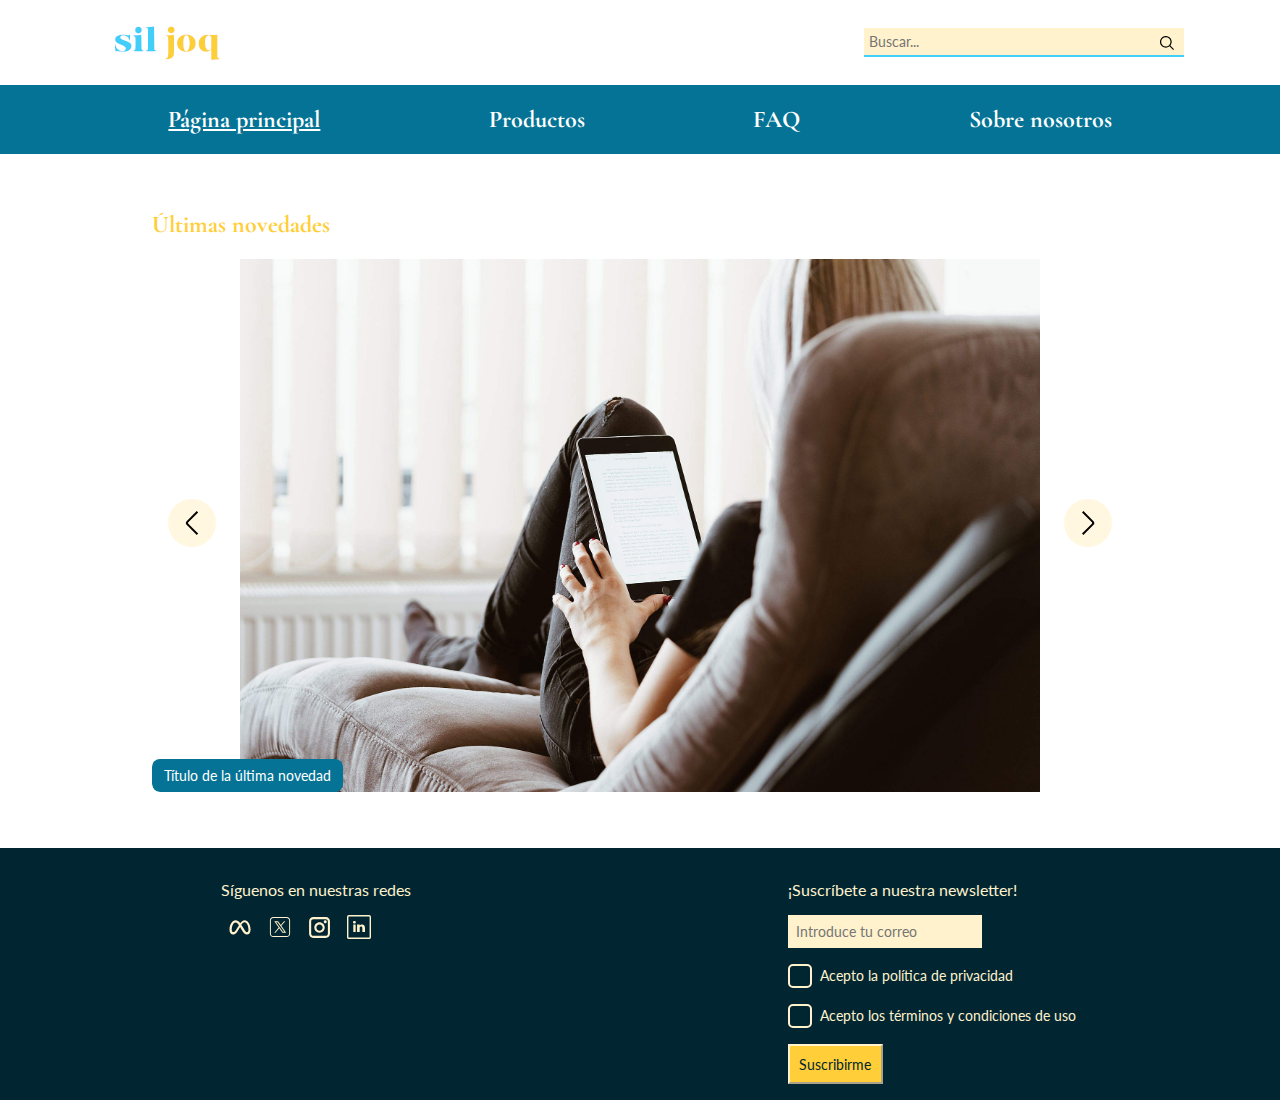
<file: index.html>
<!doctype html>

<html lang="es">

<head>
  <meta charset="UTF-8" />
  <title>sil joq</title>
  <meta name="viewport" content="width=device-width,initial-scale=1" />
  <link rel="preconnect" href="https://fonts.googleapis.com">
  <link rel="preconnect" href="https://fonts.gstatic.com" crossorigin>
  <link
    href="https://fonts.googleapis.com/css2?family=Cormorant+Garamond:ital,wght@0,700;1,700&family=Lato:ital,wght@0,100;0,300;0,400;0,700;0,900;1,100;1,300;1,400;1,700;1,900&display=swap"
    rel="stylesheet">
  <link rel="stylesheet" href="css/main.css">
  <script src="js/main.js"></script>
</head>

<body>
  <header class="header">
    <a href="./index.html">
      <img class=" header__logo" src="./img/logo-cw-small.png" alt="FullColorLogo">
    </a>
    <form class="searchbar">
      <div class="searchbar__container">
        <input class="searchbar__input" placeholder="Buscar..." />
        <span class="searchbar__icon">
          <img src="./img/search.svg" class="icon">
        </span>
      </div>
    </form>
  </header>

  <div class="subheader">

    <div class="subheader__top active">
      <div class="subheader__title">
        <h2>Página principal</h2>
      </div>

      <!-- Button abrir menú-->
      <button class="subheader__button-open">
        <svg class="icon" viewBox="0 0 24 24" xmlns="http://www.w3.org/2000/svg">
          <!-- Pegar el contenido del .svg -->
          <rect fill="currentColor" y="10.5" width="24" height="3" />
          <rect fill="currentColor" y="3.5" width="24" height="3" />
          <rect fill="currentColor" y="17.5" width="24" height="3" />
        </svg>
      </button>
    </div>

    <!-- Barra navegación (en la versión móvil es lo que se despliega)-->
    <nav class="subheader__nav hidden">
      <ul class="subheader__nav-list">
        <li class="subheader__nav-item"><a href="./index.html" class="header__nav-link">
            <h2 id="this-page">Página principal</h2>
          </a></li>
        <li class="subheader__nav-item"><a href="./products.html" class="header__nav-link">
            <h2>Productos</h2>
          </a></li>
        <li class="subheader__nav-item"><a href="#" class="header__nav-link">
            <h2>FAQ</h2>
          </a></li>
        <li class="subheader__nav-item"><a href="#" class="header__nav-link">
            <h2>Sobre nosotros</h2>
          </a></li>
      </ul>
      <button class="subheader__button-close">
        <svg class="icon" xmlns="http://www.w3.org/2000/svg" viewBox="0 0 24 24" width="512" height="512"
          fill="currentColor">
          <polygon
            points="24.061 2.061 21.939 -0.061 12 9.879 2.061 -0.061 -0.061 2.061 9.879 12 -0.061 21.939 2.061 24.061 12 14.121 21.939 24.061 24.061 21.939 14.121 12 24.061 2.061" />
        </svg>
      </button>
    </nav>
  </div>

  <main>
    <section class="slider">
      <h2 class="slider__title">Últimas novedades</h2>
      <div class="slider__container">
        <button class="slider__arrow slider__arrow-left">
          <img src="./img/angle-left.svg">
        </button>
        <img class="slider__image" src="./img/young-woman-reading-ebooks-on-her-ipad-tablet-2210x1473.jpg"
          alt="Última novedad">
        <div class="slider__caption">
          <p class="slider__caption-title">Título de la última novedad</p>
        </div>
        <button class="slider__arrow slider__arrow-right">
          <img src="./img/angle-right.svg">
        </button>
        <p></p>
      </div>
    </section>
  </main>

  <footer class="footer">
    <div class="footer__social">
      <p class="footer__social-text">Síguenos en nuestras redes</p>
      <div class="footer__icons">
        <a href="#" class="icon footer__icon">
          <svg fill="currentColor" viewBox="0 0 32 32" xmlns="http://www.w3.org/2000/svg"
            xmlns:xlink="http://www.w3.org/1999/xlink">
            <path
              d="M5,19.5c0-4.6,2.3-9.4,5-9.4c1.5,0,2.7,0.9,4.6,3.6c-1.8,2.8-2.9,4.5-2.9,4.5c-2.4,3.8-3.2,4.6-4.5,4.6  C5.9,22.9,5,21.7,5,19.5 M20.7,17.8L19,15c-0.4-0.7-0.9-1.4-1.3-2c1.5-2.3,2.7-3.5,4.2-3.5c3,0,5.4,4.5,5.4,10.1  c0,2.1-0.7,3.3-2.1,3.3S23.3,22,20.7,17.8 M16.4,11c-2.2-2.9-4.1-4-6.3-4C5.5,7,2,13.1,2,19.5c0,4,1.9,6.5,5.1,6.5  c2.3,0,3.9-1.1,6.9-6.3c0,0,1.2-2.2,2.1-3.7c0.3,0.5,0.6,1,0.9,1.6l1.4,2.4c2.7,4.6,4.2,6.1,6.9,6.1c3.1,0,4.8-2.6,4.8-6.7  C30,12.6,26.4,7,22.1,7C19.8,7,18,8.8,16.4,11" />
          </svg>
        </a>
        <a href="#" class="icon footer__icon">
          <svg xmlns="http://www.w3.org/2000/svg" fill="currentColor" viewBox="0 0 50 50">
            <path
              d="M 11 4 C 7.1456661 4 4 7.1456661 4 11 L 4 39 C 4 42.854334 7.1456661 46 11 46 L 39 46 C 42.854334 46 46 42.854334 46 39 L 46 11 C 46 7.1456661 42.854334 4 39 4 L 11 4 z M 11 6 L 39 6 C 41.773666 6 44 8.2263339 44 11 L 44 39 C 44 41.773666 41.773666 44 39 44 L 11 44 C 8.2263339 44 6 41.773666 6 39 L 6 11 C 6 8.2263339 8.2263339 6 11 6 z M 13.085938 13 L 22.308594 26.103516 L 13 37 L 15.5 37 L 23.4375 27.707031 L 29.976562 37 L 37.914062 37 L 27.789062 22.613281 L 36 13 L 33.5 13 L 26.660156 21.009766 L 21.023438 13 L 13.085938 13 z M 16.914062 15 L 19.978516 15 L 34.085938 35 L 31.021484 35 L 16.914062 15 z" />
          </svg>
        </a>
        <a href="#" class="icon footer__icon">
          <svg viewBox="0 0 23 23" fill="currentColor" xmlns="http://www.w3.org/2000/svg">
            <path fill-rule="evenodd" clip-rule="evenodd"
              d="M2 6C2 3.79086 3.79086 2 6 2H18C20.2091 2 22 3.79086 22 6V18C22 20.2091 20.2091 22 18 22H6C3.79086 22 2 20.2091 2 18V6ZM6 4C4.89543 4 4 4.89543 4 6V18C4 19.1046 4.89543 20 6 20H18C19.1046 20 20 19.1046 20 18V6C20 4.89543 19.1046 4 18 4H6ZM12 9C10.3431 9 9 10.3431 9 12C9 13.6569 10.3431 15 12 15C13.6569 15 15 13.6569 15 12C15 10.3431 13.6569 9 12 9ZM7 12C7 9.23858 9.23858 7 12 7C14.7614 7 17 9.23858 17 12C17 14.7614 14.7614 17 12 17C9.23858 17 7 14.7614 7 12ZM17.5 8C18.3284 8 19 7.32843 19 6.5C19 5.67157 18.3284 5 17.5 5C16.6716 5 16 5.67157 16 6.5C16 7.32843 16.6716 8 17.5 8Z" />
          </svg>
        </a>
        <a href="#" class="icon footer__icon">
          <svg fill="currentColor" xmlns="http://www.w3.org/2000/svg" xmlns:xlink="http://www.w3.org/1999/xlink"
            viewBox="-143 145 512 512" xml:space="preserve">
            <g>
              <path d="M329,145h-432c-22.1,0-40,17.9-40,40v432c0,22.1,17.9,40,40,40h432c22.1,0,40-17.9,40-40V185C369,162.9,351.1,145,329,145z
		 M339,617c0,5.5-4.5,10-10,10h-432c-5.5,0-10-4.5-10-10V185c0-5.5,4.5-10,10-10h432c5.5,0,10,4.5,10,10V617z" />
              <rect x="-8.5" y="348.4" width="49.9" height="159.7" />
              <path d="M177.7,346.9c-28.6,0-46.5,15.6-49.8,26.6v-25.1H71.8c0.7,13.3,0,159.7,0,159.7h56.1v-86.3c0-4.9-0.2-9.7,1.2-13.1
		c3.8-9.6,12.1-19.6,27-19.6c19.5,0,28.3,14.8,28.3,36.4v82.6H241v-88.8C241,369.9,213.2,346.9,177.7,346.9z" />
              <path d="M15.4,273c-18.4,0-30.5,11.9-30.5,27.7c0,15.5,11.7,27.7,29.8,27.7h0.4c18.8,0,30.5-12.3,30.4-27.7
		C45.1,284.9,33.8,273,15.4,273z" />
            </g>
          </svg>
        </a>
      </div>
    </div>

    <div class="footer__newsletter">
      <p class="footer__newsletter-title">¡Suscríbete a nuestra newsletter!</p>
      <form class="footer__form">

        <label class="footer__label">
          <input class="footer__input" type="email" name="email" placeholder="Introduce tu correo" required>
        </label>

        <label class="footer__checkbox">
          <input type="checkbox" name="privacidad" required>

          <span class="footer__checkbox-icon">

            <svg class="icon" xmlns="http://www.w3.org/2000/svg" fill="currentColor" viewBox="0 0 24 24" width="512"
              height="512">
              <path
                d="M19,0H5A5.006,5.006,0,0,0,0,5V19a5.006,5.006,0,0,0,5,5H19a5.006,5.006,0,0,0,5-5V5A5.006,5.006,0,0,0,19,0Zm3,19a3,3,0,0,1-3,3H5a3,3,0,0,1-3-3V5A3,3,0,0,1,5,2H19a3,3,0,0,1,3,3Z" />
              <path class="footer__checkbox-check"
                d="M9.333,15.919,5.414,12A1,1,0,0,0,4,12H4a1,1,0,0,0,0,1.414l3.919,3.919a2,2,0,0,0,2.829,0L20,8.081a1,1,0,0,0,0-1.414h0a1,1,0,0,0-1.414,0Z" />
            </svg>
          </span>

          <span class="footer__checkbox-text">
            Acepto la política de privacidad </span>
        </label>

        <label class="footer__checkbox">
          <input type="checkbox" name="terminos" required>
          <span class="footer__checkbox-icon">

            <svg class="icon" xmlns="http://www.w3.org/2000/svg" fill="currentColor" viewBox="0 0 24 24" width="512"
              height="512">
              <path
                d="M19,0H5A5.006,5.006,0,0,0,0,5V19a5.006,5.006,0,0,0,5,5H19a5.006,5.006,0,0,0,5-5V5A5.006,5.006,0,0,0,19,0Zm3,19a3,3,0,0,1-3,3H5a3,3,0,0,1-3-3V5A3,3,0,0,1,5,2H19a3,3,0,0,1,3,3Z" />
              <path class="footer__checkbox-check"
                d="M9.333,15.919,5.414,12A1,1,0,0,0,4,12H4a1,1,0,0,0,0,1.414l3.919,3.919a2,2,0,0,0,2.829,0L20,8.081a1,1,0,0,0,0-1.414h0a1,1,0,0,0-1.414,0Z" />
            </svg>
          </span>

          <span class="footer__checkbox-text">
            Acepto los términos y condiciones de uso
          </span>
        </label>

        <button class="btn footer__submit" type="submit">Suscribirme</button>

      </form>
    </div>
  </footer>

</body>

</html>
</file>
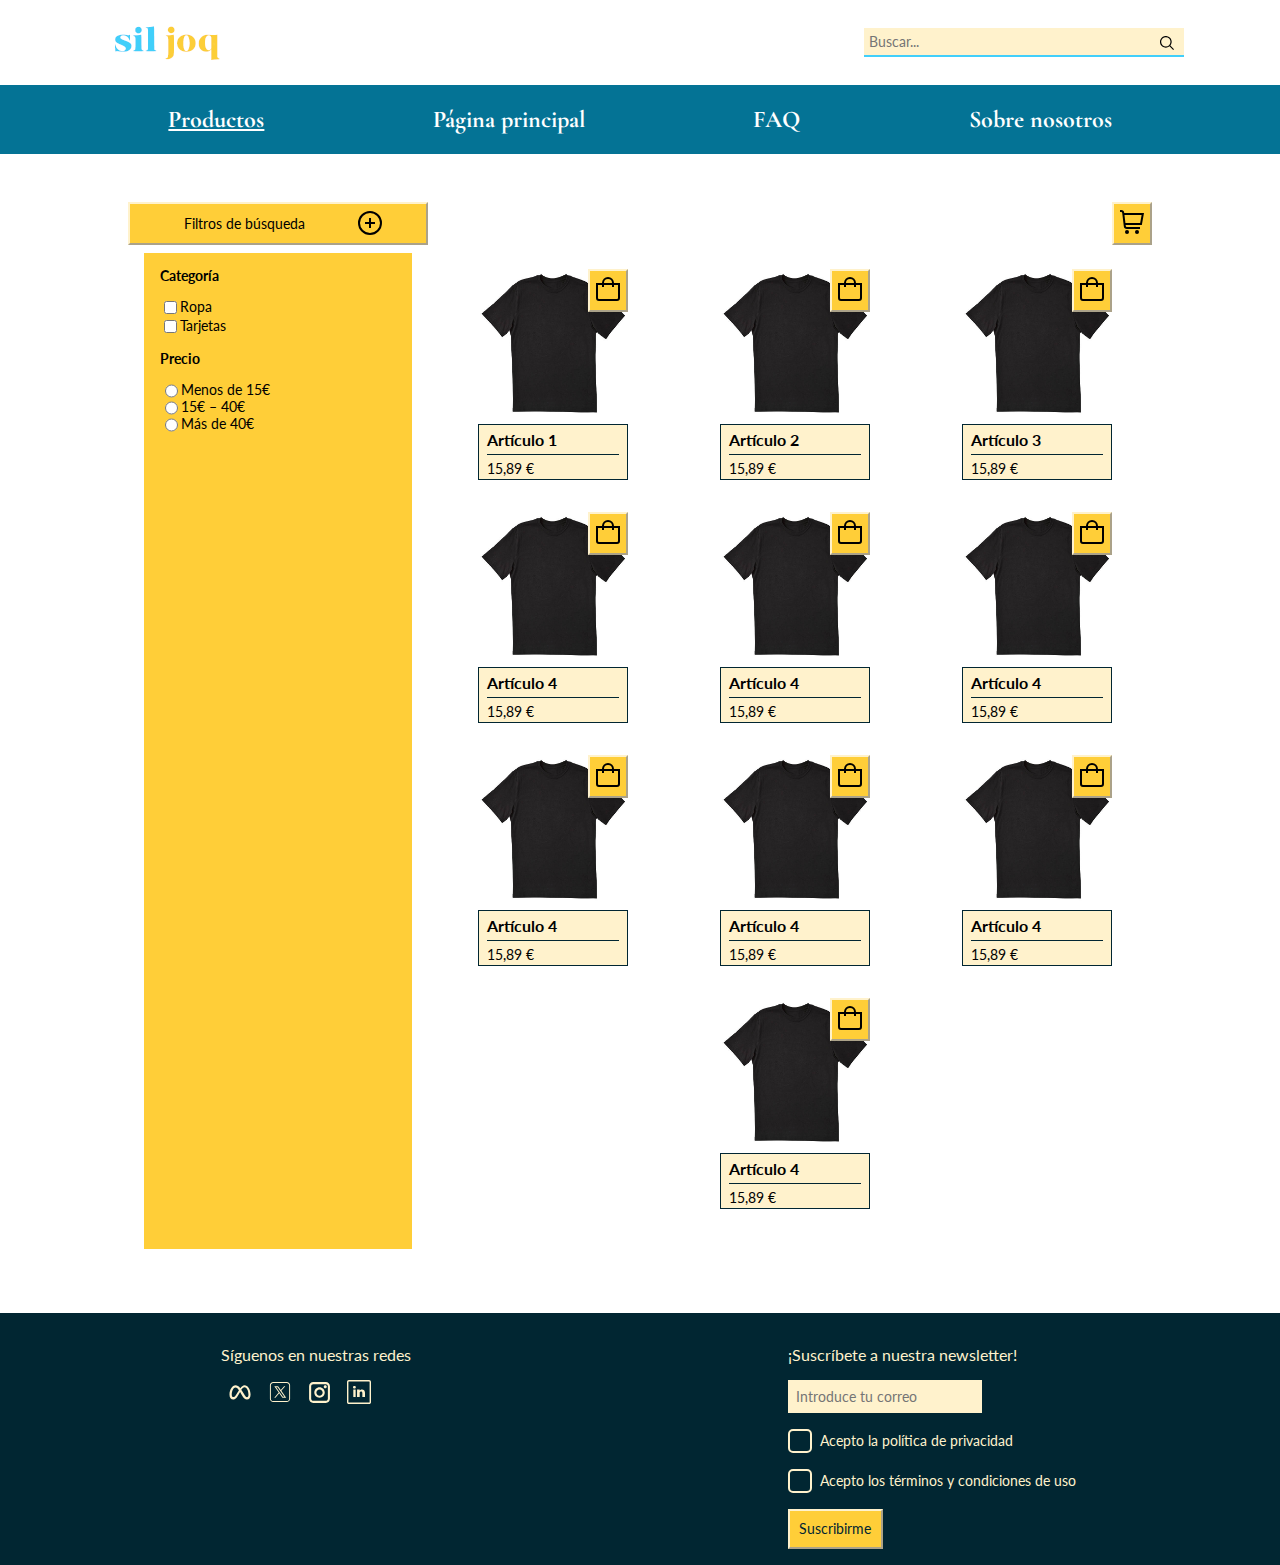
<file: products.html>
<!doctype html>

<html lang="es">

<head>
  <meta charset="UTF-8" />
  <title>Products page</title>
  <meta name="viewport" content="width=device-width,initial-scale=1" />
  <link rel="preconnect" href="https://fonts.googleapis.com">
  <link rel="preconnect" href="https://fonts.gstatic.com" crossorigin>
  <link
    href="https://fonts.googleapis.com/css2?family=Cormorant+Garamond:ital,wght@0,700;1,700&family=Lato:ital,wght@0,100;0,300;0,400;0,700;0,900;1,100;1,300;1,400;1,700;1,900&display=swap"
    rel="stylesheet">
  <link rel="stylesheet" href="css/main.css">
  <script src="js/main.js"></script>
</head>

<body>
  <header class="header">
    <a href="./index.html">
      <img class=" header__logo" src="./img/logo-cw-small.png" alt="FullColorLogo">
    </a>
    <form class="searchbar">
      <div class="searchbar__container">
        <input class="searchbar__input" placeholder="Buscar..." />
        <span class="searchbar__icon">
          <img src="./img/search.svg" class="icon">
        </span>
      </div>
    </form>
  </header>

  <div class="subheader">

    <div class="subheader__top active">
      <div class="subheader__title">
        <h2>Productos</h2>
      </div>

      <!-- Button abrir menú-->
      <button class="subheader__button-open">
        <svg class="icon" viewBox="0 0 24 24" xmlns="http://www.w3.org/2000/svg">
          <!-- Pegar el contenido del .svg -->
          <rect fill="currentColor" y="10.5" width="24" height="3" />
          <rect fill="currentColor" y="3.5" width="24" height="3" />
          <rect fill="currentColor" y="17.5" width="24" height="3" />
        </svg>
      </button>
    </div>

    <!-- Barra navegación (en la versión móvil es lo que se despliega)-->
    <nav class="subheader__nav hidden">
      <ul class="subheader__nav-list">
        <li class="subheader__nav-item"><a href="./products.html" class="header__nav-link">
            <h2 id="this-page">Productos</h2>
          </a></li>
        <li class="subheader__nav-item"><a href="./index.html" class="header__nav-link">
            <h2>Página principal</h2>
          </a></li>
        <li class="subheader__nav-item"><a href="#" class="header__nav-link">
            <h2>FAQ</h2>
          </a></li>
        <li class="subheader__nav-item"><a href="#" class="header__nav-link">
            <h2>Sobre nosotros</h2>
          </a></li>
      </ul>
      <button class="subheader__button-close">
        <svg class="icon" xmlns="http://www.w3.org/2000/svg" viewBox="0 0 24 24" width="512" height="512"
          fill="currentColor">
          <polygon
            points="24.061 2.061 21.939 -0.061 12 9.879 2.061 -0.061 -0.061 2.061 9.879 12 -0.061 21.939 2.061 24.061 12 14.121 21.939 24.061 24.061 21.939 14.121 12 24.061 2.061" />
        </svg>
      </button>
    </nav>
  </div>

  <main class="product-page">
    <div class="productbar">
      <button class="btn productbar__filter-button">Filtros de búsqueda
        <img src="./img/add.svg" class="icon">
      </button>
      <button class="btn productbar__cart-button">
        <img src="./img/shopping-cart.svg" class="icon">
      </button>
    </div>

    <div class="filters hidden">
      <form class="filters__form">
        <div class="filters__group">
          <p class="filters__group-title">Categoría</p>
          <label class="filters__option">
            <input type="checkbox" name="categoria" value="ropa">Ropa
          </label>
          <label class="filters__option">
            <input type="checkbox" name="Tarjetas" value="Tarjetas">Tarjetas
          </label>
        </div>

        <div class="filters__group">
          <p class="filters__group--title">Precio</p>
          <label class="filters__option">
            <input type="radio" name="precio" value="bajo">
            Menos de 15€
          </label>
          <label class="filters__option">
            <input type="radio" name="precio" value="medio">
            15€ – 40€
          </label>
          <label class="filters__option">
            <input type="radio" name="precio" value="alto">
            Más de 40€
          </label>
        </div>
      </form>
    </div>

    <section class="product-grid">
      <article class="product-card">
        <div class="product-card__image-wrapper">
          <img class="product-card__image" src="./img/tshirt-612x612.jpg">
          <button class="btn product-card__buy-button">
            <img src="./img/shopping-bag.svg" class="icon">
          </button>
        </div>
        <div class="product-card__info">
          <h3 class="product-card__name">Artículo 1</h3>
          <p class="product-card__price">15,89 €</p>
        </div>
      </article>

      <article class="product-card">
        <div class="product-card__image-wrapper">
          <img class="product-card__image" src="./img/tshirt-612x612.jpg">
          <button class="btn product-card__buy-button">
            <img src="./img/shopping-bag.svg" class="icon">
          </button>
        </div>
        <div class="product-card__info">
          <h3 class="product-card__name">Artículo 2</h3>
          <p class="product-card__price">15,89 €</p>
        </div>
      </article>

      <article class="product-card">
        <div class="product-card__image-wrapper">
          <img class="product-card__image" src="./img/tshirt-612x612.jpg">
          <button class="btn product-card__buy-button">
            <img src="./img/shopping-bag.svg" class="icon">
          </button>
        </div>
        <div class="product-card__info">
          <h3 class="product-card__name">Artículo 3</h3>
          <p class="product-card__price">15,89 €</p>
        </div>
      </article>

      <article class="product-card">
        <div class="product-card__image-wrapper">
          <img class="product-card__image" src="./img/tshirt-612x612.jpg">
          <button class="btn product-card__buy-button">
            <img src="./img/shopping-bag.svg" class="icon">
          </button>
        </div>
        <div class="product-card__info">
          <h3 class="product-card__name">Artículo 4</h3>
          <p class="product-card__price">15,89 €</p>
        </div>
      </article>

      <article class="product-card">
        <div class="product-card__image-wrapper">
          <img class="product-card__image" src="./img/tshirt-612x612.jpg">
          <button class="btn product-card__buy-button">
            <img src="./img/shopping-bag.svg" class="icon">
          </button>
        </div>
        <div class="product-card__info">
          <h3 class="product-card__name">Artículo 4</h3>
          <p class="product-card__price">15,89 €</p>
        </div>
      </article>
      <article class="product-card">
        <div class="product-card__image-wrapper">
          <img class="product-card__image" src="./img/tshirt-612x612.jpg">
          <button class="btn product-card__buy-button">
            <img src="./img/shopping-bag.svg" class="icon">
          </button>
        </div>
        <div class="product-card__info">
          <h3 class="product-card__name">Artículo 4</h3>
          <p class="product-card__price">15,89 €</p>
        </div>
      </article>
      <article class="product-card">
        <div class="product-card__image-wrapper">
          <img class="product-card__image" src="./img/tshirt-612x612.jpg">
          <button class="btn product-card__buy-button">
            <img src="./img/shopping-bag.svg" class="icon">
          </button>
        </div>
        <div class="product-card__info">
          <h3 class="product-card__name">Artículo 4</h3>
          <p class="product-card__price">15,89 €</p>
        </div>
      </article>
      <article class="product-card">
        <div class="product-card__image-wrapper">
          <img class="product-card__image" src="./img/tshirt-612x612.jpg">
          <button class="btn product-card__buy-button">
            <img src="./img/shopping-bag.svg" class="icon">
          </button>
        </div>
        <div class="product-card__info">
          <h3 class="product-card__name">Artículo 4</h3>
          <p class="product-card__price">15,89 €</p>
        </div>
      </article>
      <article class="product-card">
        <div class="product-card__image-wrapper">
          <img class="product-card__image" src="./img/tshirt-612x612.jpg">
          <button class="btn product-card__buy-button">
            <img src="./img/shopping-bag.svg" class="icon">
          </button>
        </div>
        <div class="product-card__info">
          <h3 class="product-card__name">Artículo 4</h3>
          <p class="product-card__price">15,89 €</p>
        </div>
      </article>

      <article class="product-card">
        <div class="product-card__image-wrapper">
          <img class="product-card__image" src="./img/tshirt-612x612.jpg">
          <button class="btn product-card__buy-button">
            <img src="./img/shopping-bag.svg" class="icon">
          </button>
        </div>
        <div class="product-card__info">
          <h3 class="product-card__name">Artículo 4</h3>
          <p class="product-card__price">15,89 €</p>
        </div>
      </article>
    </section>
  </main>

  <footer class="footer">
    <div class="footer__social">
      <p class="footer__social-text">Síguenos en nuestras redes</p>
      <div class="footer__icons">
        <a href="#" class="icon footer__icon">
          <svg fill="currentColor" viewBox="0 0 32 32" xmlns="http://www.w3.org/2000/svg"
            xmlns:xlink="http://www.w3.org/1999/xlink">
            <path
              d="M5,19.5c0-4.6,2.3-9.4,5-9.4c1.5,0,2.7,0.9,4.6,3.6c-1.8,2.8-2.9,4.5-2.9,4.5c-2.4,3.8-3.2,4.6-4.5,4.6  C5.9,22.9,5,21.7,5,19.5 M20.7,17.8L19,15c-0.4-0.7-0.9-1.4-1.3-2c1.5-2.3,2.7-3.5,4.2-3.5c3,0,5.4,4.5,5.4,10.1  c0,2.1-0.7,3.3-2.1,3.3S23.3,22,20.7,17.8 M16.4,11c-2.2-2.9-4.1-4-6.3-4C5.5,7,2,13.1,2,19.5c0,4,1.9,6.5,5.1,6.5  c2.3,0,3.9-1.1,6.9-6.3c0,0,1.2-2.2,2.1-3.7c0.3,0.5,0.6,1,0.9,1.6l1.4,2.4c2.7,4.6,4.2,6.1,6.9,6.1c3.1,0,4.8-2.6,4.8-6.7  C30,12.6,26.4,7,22.1,7C19.8,7,18,8.8,16.4,11" />
          </svg>
        </a>
        <a href="#" class="icon footer__icon">
          <svg xmlns="http://www.w3.org/2000/svg" fill="currentColor" viewBox="0 0 50 50">
            <path
              d="M 11 4 C 7.1456661 4 4 7.1456661 4 11 L 4 39 C 4 42.854334 7.1456661 46 11 46 L 39 46 C 42.854334 46 46 42.854334 46 39 L 46 11 C 46 7.1456661 42.854334 4 39 4 L 11 4 z M 11 6 L 39 6 C 41.773666 6 44 8.2263339 44 11 L 44 39 C 44 41.773666 41.773666 44 39 44 L 11 44 C 8.2263339 44 6 41.773666 6 39 L 6 11 C 6 8.2263339 8.2263339 6 11 6 z M 13.085938 13 L 22.308594 26.103516 L 13 37 L 15.5 37 L 23.4375 27.707031 L 29.976562 37 L 37.914062 37 L 27.789062 22.613281 L 36 13 L 33.5 13 L 26.660156 21.009766 L 21.023438 13 L 13.085938 13 z M 16.914062 15 L 19.978516 15 L 34.085938 35 L 31.021484 35 L 16.914062 15 z" />
          </svg>
        </a>
        <a href="#" class="icon footer__icon">
          <svg viewBox="0 0 23 23" fill="currentColor" xmlns="http://www.w3.org/2000/svg">
            <path fill-rule="evenodd" clip-rule="evenodd"
              d="M2 6C2 3.79086 3.79086 2 6 2H18C20.2091 2 22 3.79086 22 6V18C22 20.2091 20.2091 22 18 22H6C3.79086 22 2 20.2091 2 18V6ZM6 4C4.89543 4 4 4.89543 4 6V18C4 19.1046 4.89543 20 6 20H18C19.1046 20 20 19.1046 20 18V6C20 4.89543 19.1046 4 18 4H6ZM12 9C10.3431 9 9 10.3431 9 12C9 13.6569 10.3431 15 12 15C13.6569 15 15 13.6569 15 12C15 10.3431 13.6569 9 12 9ZM7 12C7 9.23858 9.23858 7 12 7C14.7614 7 17 9.23858 17 12C17 14.7614 14.7614 17 12 17C9.23858 17 7 14.7614 7 12ZM17.5 8C18.3284 8 19 7.32843 19 6.5C19 5.67157 18.3284 5 17.5 5C16.6716 5 16 5.67157 16 6.5C16 7.32843 16.6716 8 17.5 8Z" />
          </svg>
        </a>
        <a href="#" class="icon footer__icon">
          <svg fill="currentColor" xmlns="http://www.w3.org/2000/svg" xmlns:xlink="http://www.w3.org/1999/xlink"
            viewBox="-143 145 512 512" xml:space="preserve">
            <g>
              <path d="M329,145h-432c-22.1,0-40,17.9-40,40v432c0,22.1,17.9,40,40,40h432c22.1,0,40-17.9,40-40V185C369,162.9,351.1,145,329,145z
		 M339,617c0,5.5-4.5,10-10,10h-432c-5.5,0-10-4.5-10-10V185c0-5.5,4.5-10,10-10h432c5.5,0,10,4.5,10,10V617z" />
              <rect x="-8.5" y="348.4" width="49.9" height="159.7" />
              <path d="M177.7,346.9c-28.6,0-46.5,15.6-49.8,26.6v-25.1H71.8c0.7,13.3,0,159.7,0,159.7h56.1v-86.3c0-4.9-0.2-9.7,1.2-13.1
		c3.8-9.6,12.1-19.6,27-19.6c19.5,0,28.3,14.8,28.3,36.4v82.6H241v-88.8C241,369.9,213.2,346.9,177.7,346.9z" />
              <path d="M15.4,273c-18.4,0-30.5,11.9-30.5,27.7c0,15.5,11.7,27.7,29.8,27.7h0.4c18.8,0,30.5-12.3,30.4-27.7
		C45.1,284.9,33.8,273,15.4,273z" />
            </g>
          </svg>
        </a>
      </div>
    </div>

    <div class="footer__newsletter">
      <p class="footer__newsletter-title">¡Suscríbete a nuestra newsletter!</p>
      <form class="footer__form">

        <label class="footer__label">
          <input class="footer__input" type="email" name="email" placeholder="Introduce tu correo" required>
        </label>

        <label class="footer__checkbox">
          <input type="checkbox" name="privacidad" required>

          <span class="footer__checkbox-icon">

            <svg class="icon" xmlns="http://www.w3.org/2000/svg" fill="currentColor" viewBox="0 0 24 24" width="512"
              height="512">
              <path
                d="M19,0H5A5.006,5.006,0,0,0,0,5V19a5.006,5.006,0,0,0,5,5H19a5.006,5.006,0,0,0,5-5V5A5.006,5.006,0,0,0,19,0Zm3,19a3,3,0,0,1-3,3H5a3,3,0,0,1-3-3V5A3,3,0,0,1,5,2H19a3,3,0,0,1,3,3Z" />
              <path class="footer__checkbox-check"
                d="M9.333,15.919,5.414,12A1,1,0,0,0,4,12H4a1,1,0,0,0,0,1.414l3.919,3.919a2,2,0,0,0,2.829,0L20,8.081a1,1,0,0,0,0-1.414h0a1,1,0,0,0-1.414,0Z" />
            </svg>
          </span>

          <span class="footer__checkbox-text">
            Acepto la política de privacidad </span>
        </label>

        <label class="footer__checkbox">
          <input type="checkbox" name="terminos" required>
          <span class="footer__checkbox-icon">

            <svg class="icon" xmlns="http://www.w3.org/2000/svg" fill="currentColor" viewBox="0 0 24 24" width="512"
              height="512">
              <path
                d="M19,0H5A5.006,5.006,0,0,0,0,5V19a5.006,5.006,0,0,0,5,5H19a5.006,5.006,0,0,0,5-5V5A5.006,5.006,0,0,0,19,0Zm3,19a3,3,0,0,1-3,3H5a3,3,0,0,1-3-3V5A3,3,0,0,1,5,2H19a3,3,0,0,1,3,3Z" />
              <path class="footer__checkbox-check"
                d="M9.333,15.919,5.414,12A1,1,0,0,0,4,12H4a1,1,0,0,0,0,1.414l3.919,3.919a2,2,0,0,0,2.829,0L20,8.081a1,1,0,0,0,0-1.414h0a1,1,0,0,0-1.414,0Z" />
            </svg>
          </span>

          <span class="footer__checkbox-text">
            Acepto los términos y condiciones de uso
          </span>
        </label>

        <button class="btn footer__submit" type="submit">Suscribirme</button>

      </form>
    </div>
  </footer>

</body>

</html>
</file>
<file: css/main.css>
*,
*::before,
*::after {
  box-sizing: border-box;
}

html,
body {
  margin: 0;
  padding: 0;
  font-family: "Cormorant Garamond", serif;
  display: flex;
  flex-direction: column;
  min-height: 100vh;
  overflow-x: hidden;
}

main {
  margin-top: 0;
  padding-top: 0;
  flex: 1;
}

p {
  font-family: "Lato", sans-serif;
}

a {
  color: inherit;
}

a,
li {
  text-decoration: none;
  list-style-type: none;
  margin: 0;
  padding: 0;
}

ul,
ol {
  padding: 0;
  margin: 0;
}

@media only screen and (min-width: 768px) {
  main {
    padding: 2rem 10%;
  }
}
.btn {
  background-color: #FFCE38;
  border-width: 2px;
  border-color: #FFF2CC;
  padding: 6px;
  font-family: "Lato", sans-serif;
  font-size: 14px;
}
.btn img {
  width: 24px;
  height: 24px;
  object-fit: contain;
}

.slider {
  margin: 1.5rem;
}
.slider h2 {
  color: #FFCE38;
  font-size: 24px;
  font-weight: 700;
}

.slider__container {
  position: relative;
  display: flex;
  align-items: center;
  justify-content: center;
  max-width: 100%;
  overflow: hidden;
  border-radius: 8px;
}
.slider__container img {
  width: 100%;
  max-width: 800px;
  height: auto;
}

.slider__caption {
  position: absolute;
  bottom: 0;
  left: 0;
  background-color: #047395;
  padding: 0;
  padding-left: 0.75rem;
  padding-right: 0.75rem;
  padding-top: 0.5rem;
  padding-bottom: 0.5rem;
  border-radius: 8px;
  border-width: 0;
}
.slider__caption-title {
  color: white;
  margin: 0;
  font-family: "Lato", sans-serif;
  font-size: 14px;
}

.slider__arrow {
  position: absolute;
  top: 45%;
  background-color: rgba(255, 242, 204, 0.6);
  border: none;
  border-radius: 50%;
  padding: 0.75rem;
  z-index: 2;
  display: flex;
  align-items: center;
  justify-content: center;
}
.slider__arrow img {
  height: 24px;
  width: 24px;
}

.slider__arrow-left {
  left: 1rem;
}

.slider__arrow-right {
  right: 1rem;
}

.subheader {
  padding: 0;
}

.subheader,
nav {
  background-color: #047395;
  width: 100vw;
}
.subheader h2,
nav h2 {
  font-family: "Cormorant Garamond", serif;
  font-weight: 700;
  font-size: 24px;
  color: #FFFFFF;
}

.subheader__top {
  display: flex;
  justify-content: space-between;
  align-items: center;
  padding: 0 1rem;
}
.subheader__top.hidden {
  display: none;
}

.subheader__button-close,
.subheader__button-open {
  color: #FFCE38;
  background-color: #047395;
  border-width: 2px;
  border-color: #FFCE38;
  height: 30px;
  width: 30px;
  outline: none;
  border-style: solid;
  display: flex;
  align-items: center;
  justify-content: center;
}
.subheader__button-close svg,
.subheader__button-open svg {
  width: 20px;
  height: 20px;
}

.subheader__button-close {
  margin-top: 20px;
}

.subheader__nav {
  display: none;
}
.subheader__nav.active {
  display: flex;
  justify-content: space-between;
  padding: 0 1rem;
}

#this-page {
  text-decoration: underline;
}

@media only screen and (min-width: 768px) {
  .subheader__top {
    display: none;
  }
  .subheader__button-close {
    display: none;
  }
  .subheader__nav {
    display: block;
  }
  .subheader__nav .subheader__nav-list {
    display: flex;
    flex-direction: row;
    justify-content: space-evenly;
    align-items: center;
  }
}
.filters {
  left: 1rem;
  background-color: #FFCE38;
  margin: 0 1rem;
  padding: 0 1rem 1rem 1rem;
  flex-shrink: 0;
  max-width: 800px;
  margin-bottom: 1rem;
}
.filters p {
  font-family: "Lato", sans-serif;
  font-size: 14px;
  font-weight: bold;
}

.filters.hidden {
  display: none;
}

.filters__form {
  margin: 0;
  padding: 0;
}

.filters__option {
  display: flex;
  direction: column;
  font-family: "Lato", sans-serif;
  font-size: 14px;
}

@media only screen and (min-width: 768px) {
  .filters.hidden {
    display: block;
  }
}
header {
  background-color: #FFFFFF;
  margin: 0;
  display: flex;
  justify-content: space-between;
  align-items: center;
}

.header__logo {
  height: 80px;
  width: 145px;
}

.searchbar__container {
  display: flex;
  align-items: center;
  justify-content: flex-start;
  position: relative;
  margin-right: 20px;
}

.searchbar__input {
  flex: 1;
  width: 100%;
  padding-top: 5px;
  padding-left: 5px;
  padding-bottom: 5px;
  padding-right: 36px;
  background-color: #FFF2CC;
  color: #012632;
  border-top: 0px;
  border-left: 0px;
  border-right: 0px;
  border-bottom-color: #41CFFA;
  border-bottom-width: 2px;
  font-family: "Lato", sans-serif;
  font-size: 14px;
}
.searchbar__input:focus-visible {
  outline: #41CFFA auto 2px;
}

.searchbar__icon {
  position: absolute;
  right: 10px;
  display: flex;
  align-items: center;
  height: 100%;
}
.searchbar__icon img {
  width: 14px;
  height: 14px;
}

@media only screen and (min-width: 768px) {
  .header__logo {
    margin-left: 6rem;
  }
  .searchbar__container {
    margin-right: 6rem;
    width: 20rem;
  }
}
footer {
  padding: 1rem;
  padding-left: 2rem;
  background-color: #012632;
  font-family: "Lato", sans-serif;
}
footer p {
  color: #FFF2CC;
  font-size: 16px;
}
footer svg {
  color: #FFF2CC;
  width: 24px;
  height: 24px;
}

.footer__icons {
  display: flex;
  justify-content: space-around;
  padding-right: 2rem;
}

.footer__form {
  display: flex;
  flex-direction: column;
  gap: 1rem;
}

.footer__input {
  background-color: #FFF2CC;
  color: #012632;
  border-width: 0px;
  font-family: "Lato", sans-serif;
  font-size: 14px;
  outline: none;
  padding: 8px;
}

.footer__checkbox {
  display: flex;
  align-items: center;
  gap: 0.5rem;
  font-family: "Lato", sans-serif;
  font-size: 14px;
  color: #FFF2CC;
}
.footer__checkbox input {
  display: none;
}

.footer__checkbox-icon {
  display: flex;
  align-items: center;
  justify-content: center;
  width: 24px;
  height: 24px;
}
.footer__checkbox-icon svg {
  width: 100%;
  height: 100%;
}

.footer__checkbox-check {
  opacity: 0;
}

.footer__submit {
  margin-right: 2rem;
  padding: 0.6rem;
  align-self: start;
  color: #012632;
  font-family: "Lato", sans-serif;
  font-size: 14px;
}

@media only screen and (min-width: 768px) {
  .footer {
    display: flex;
    flex-direction: row;
    justify-content: space-around;
  }
}
.productbar {
  display: flex;
  align-items: center;
  padding: 1rem 1rem 0 1rem;
  justify-content: space-between;
  margin-bottom: 0;
  width: 100vw;
}
.productbar__filter-button {
  display: flex;
  justify-content: space-evenly;
  align-items: center;
  padding-left: 1rem;
  margin-bottom: 0;
}
.productbar__filter-button img {
  margin-left: 1rem;
}
.productbar btn {
  margin-bottom: 0;
}

.product-page {
  display: flex;
  flex-direction: column;
  padding: 0;
}

@media only screen and (min-width: 768px) {
  .product-page {
    padding: 3rem 10%;
    display: grid;
    grid-template-columns: 300px 1fr 1fr;
    grid-auto-rows: auto;
    grid-gap: 10px;
    row-gap: 0.5rem;
    width: 100%;
  }
  .productbar {
    display: contents;
  }
  .productbar__filter-button {
    grid-column: 1/2;
    grid-row: 1;
  }
  .productbar__cart-button {
    grid-column: 3/4;
    grid-row: 1;
    justify-self: end;
  }
  .filters {
    grid-column: 1/2;
    grid-row: 2/4;
  }
  .product-grid {
    grid-column: 2/4;
    grid-row: 2/auto;
    height: auto;
  }
}
.product-grid {
  padding: 1rem;
  display: flex;
  flex-wrap: wrap;
  gap: 2rem;
  justify-content: space-evenly;
  margin-bottom: 2rem;
}

.product-card__image-wrapper {
  position: relative;
  padding: 0px;
  width: 150px;
}

.product-card__buy-button {
  position: absolute;
  top: 0;
  right: 0;
  margin: 0px;
}

.product-card__image {
  height: 150px;
  width: 150px;
}

.product-card {
  width: 150px;
  max-height: 250px;
}

.product-card__info {
  background-color: #FFF2CC;
  max-width: 150px;
  padding: 0 0.5rem;
  border: 1px solid #012632;
  width: 150px;
}

.product-card__name {
  font-family: "Lato", sans-serif;
  font-size: 16px;
  margin-top: 5px;
  border-bottom: 1px solid #012632;
  margin-bottom: 0px;
  padding-bottom: 5px;
}

.product-card__price {
  margin-bottom: 2px;
  font-family: "Lato", sans-serif;
  font-size: 14px;
  padding-top: 5px;
  margin-top: 0px;
}

@media only screen and (min-width: 768px) {
  .product-grid {
    align-content: flex-start;
    flex-wrap: wrap;
    column-gap: 10%;
  }
}
</file>
